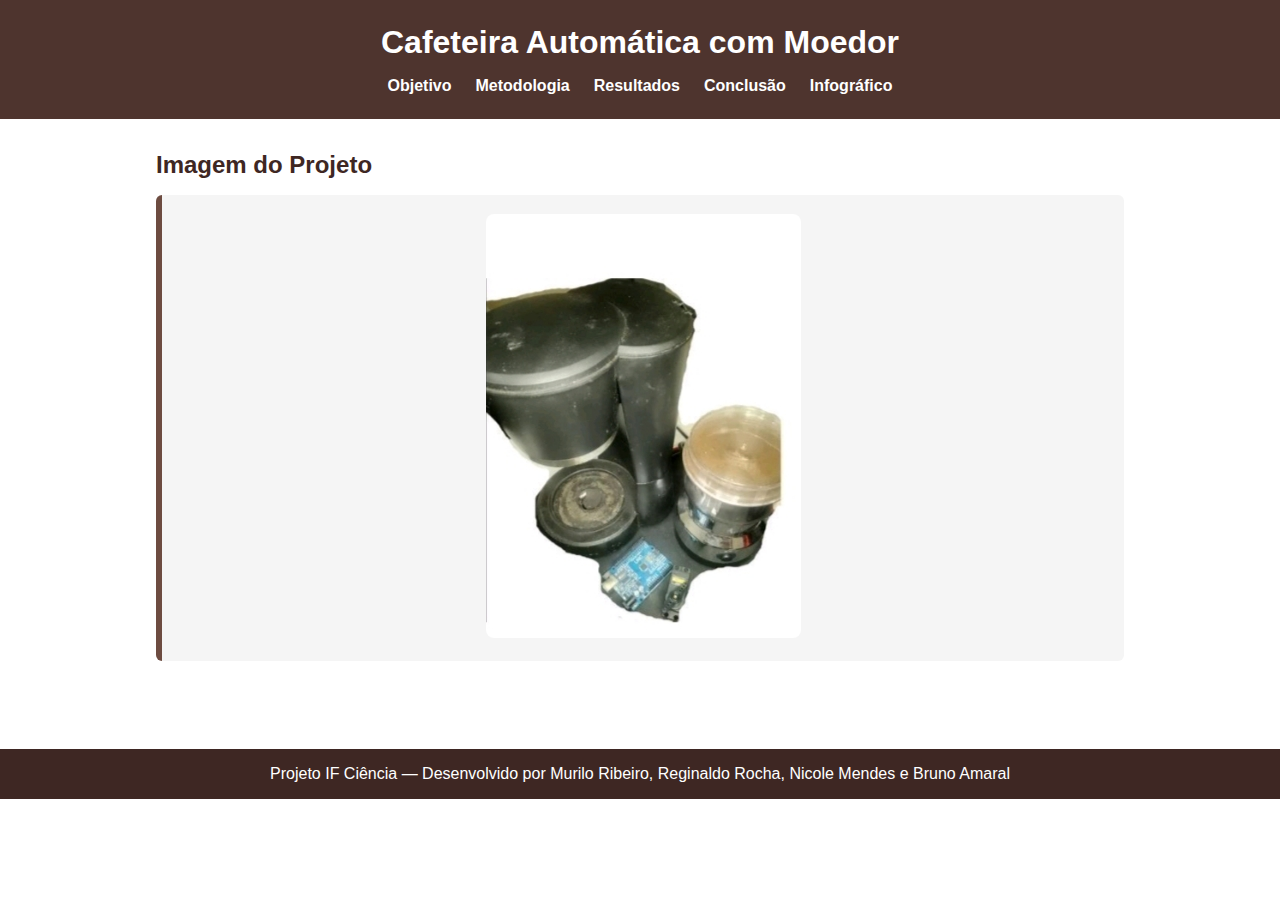
<file: index.html>
<!DOCTYPE html>
<html lang="pt-br">
<head>
    <meta charset="UTF-8" />
    <meta name="viewport" content="width=device-width, initial-scale=1.0" />
    <title>Cafeteira Automática</title>
    <link rel="stylesheet" href="style.css">
</head>
<body>

<header>
    <h1>Cafeteira Automática com Moedor</h1>
    <nav>
        <ul>
            <li><a href="objetivo.html">Objetivo</a></li>
            <li><a href="metodologia.html">Metodologia</a></li>
            <li><a href="resultados.html">Resultados</a></li>
            <li><a href="conclusao.html">Conclusão</a></li>
            <li><a href="infografico.html">Infográfico</a></li>
        </ul>
    </nav>
</header>

<section class="secao" id="foto-projeto">
    <h2>Imagem do Projeto</h2>
    <div class="card" style="text-align:center;">
        <img src="imp.jpg" alt="Foto do protótipo" style="max-width:100%; border-radius:8px;">
    </div>
</section>

<footer>
    <p>Projeto IF Ciência — Desenvolvido por Murilo Ribeiro, Reginaldo Rocha, Nicole Mendes e Bruno Amaral</p>
</footer>

</body>
</html>
</file>
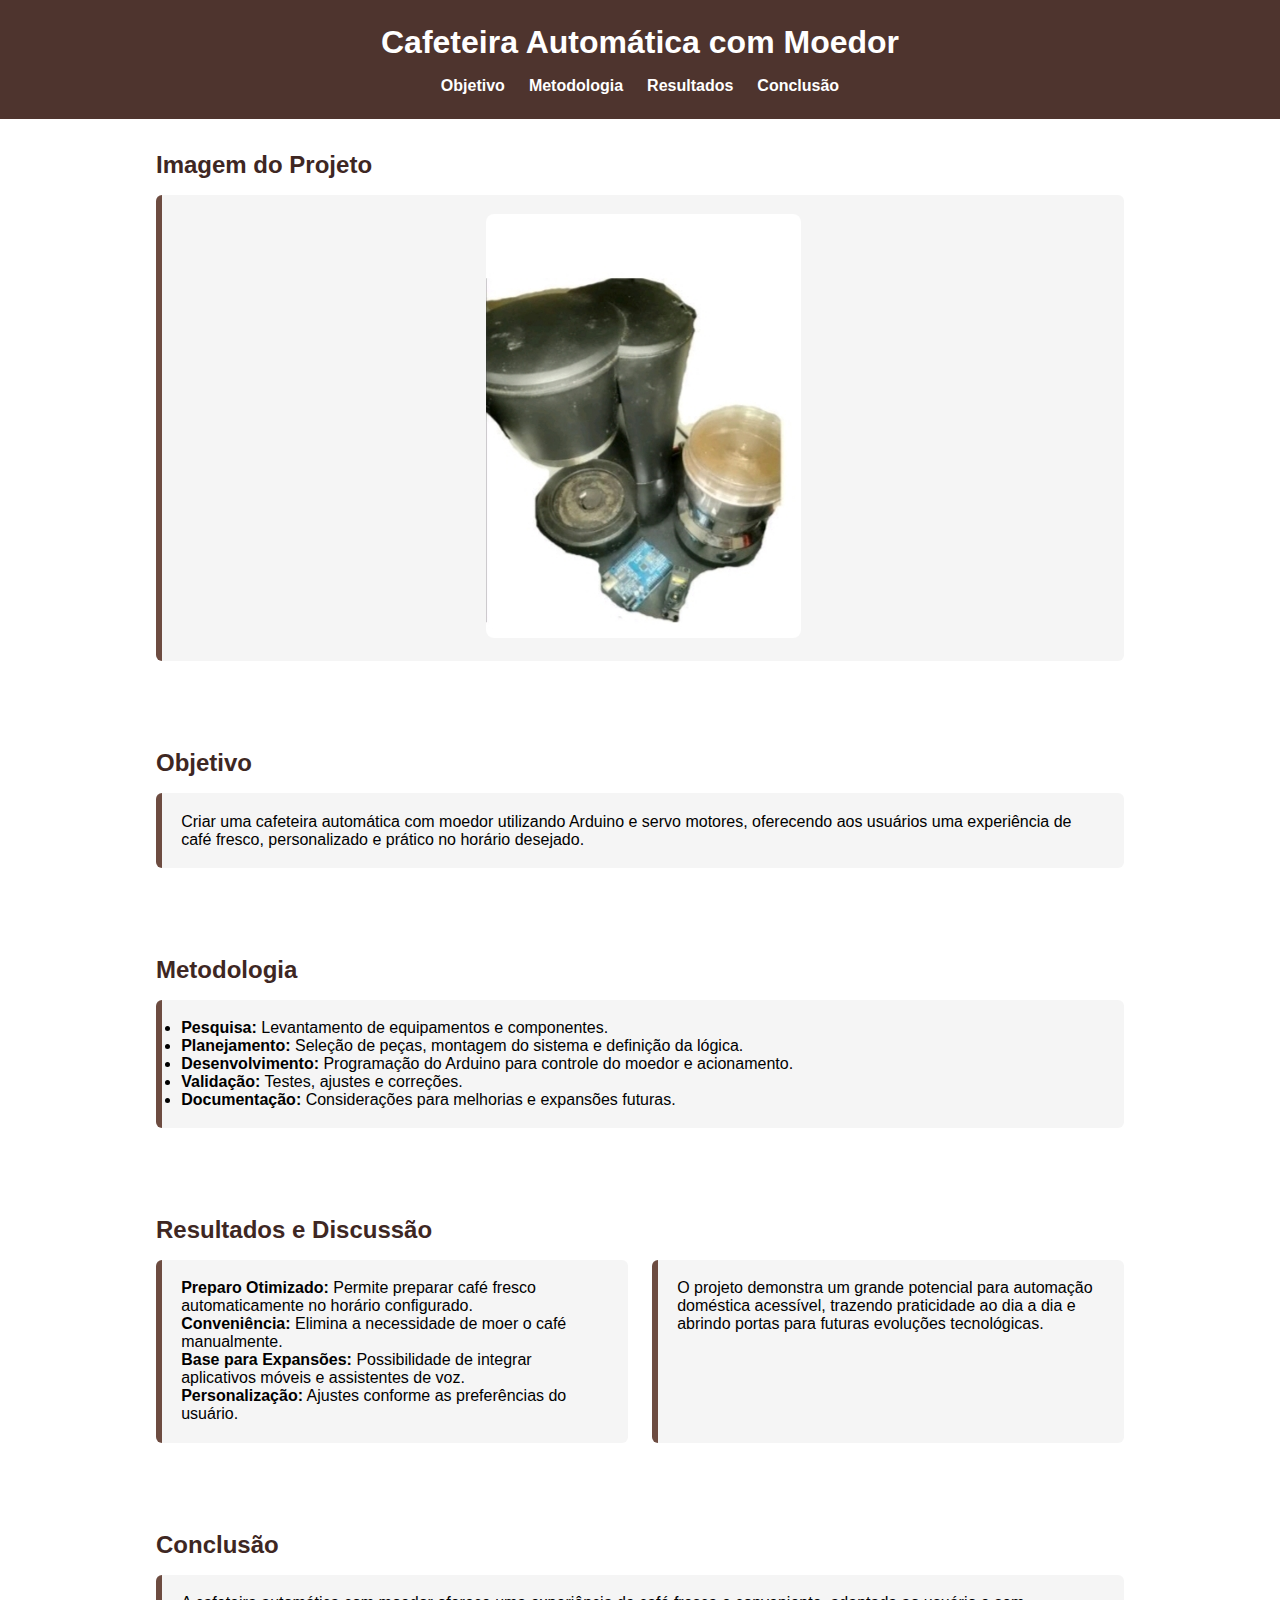
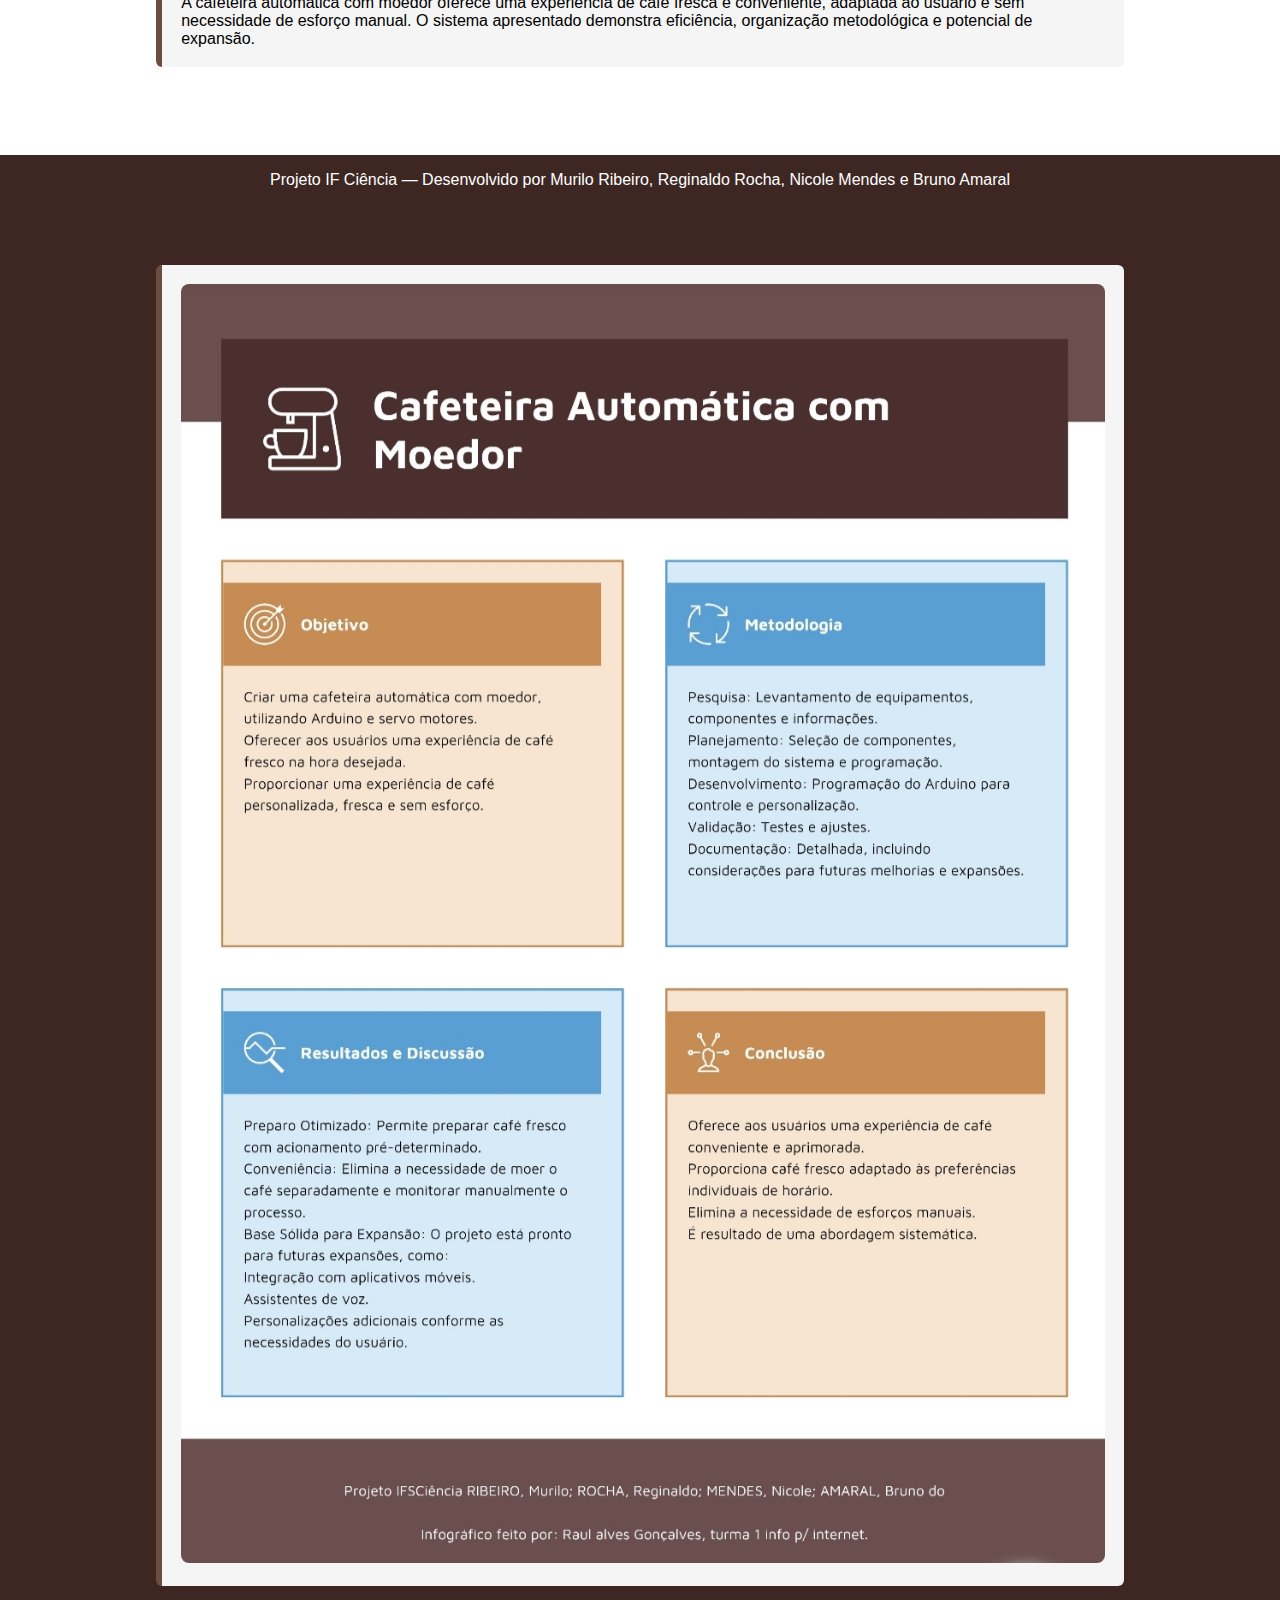
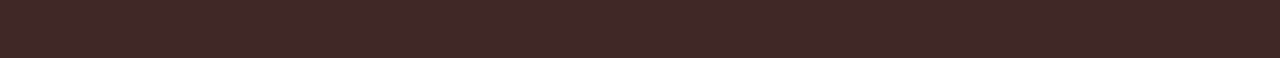
<file: cafeteira_site_atualizado.html>
<!DOCTYPE html>
<html lang="pt-br">
<head>
    <meta charset="UTF-8" />
    <meta name="viewport" content="width=device-width, initial-scale=1.0" />
    <title>Cafeteira Automática com Moedor</title>

    <link rel="stylesheet" href="style.css">
</head>
<body>

<header>
    <h1>Cafeteira Automática com Moedor</h1>
    <nav>
        <ul>
            <li><a href="#objetivo">Objetivo</a></li>
            <li><a href="#metodologia">Metodologia</a></li>
            <li><a href="#resultados">Resultados</a></li>
            <li><a href="#conclusao">Conclusão</a></li>
        </ul>
    </nav>
</header>

<section class="secao" id="foto-projeto">
    <h2>Imagem do Projeto</h2>
    <div class="card" style="text-align:center;">
        <img src="imp.jpg" alt="Foto do protótipo da cafeteira automática" style="max-width:100%; border-radius:8px;">
    </div>
</section>

<section id="objetivo" class="secao">
    <h2>Objetivo</h2>
    <div class="card">
        <p>Criar uma cafeteira automática com moedor utilizando Arduino e servo motores, oferecendo aos usuários uma experiência de café fresco, personalizado e prático no horário desejado.</p>
    </div>
</section>

<section id="metodologia" class="secao">
    <h2>Metodologia</h2>
    <div class="card">
        <ul>
            <li><strong>Pesquisa:</strong> Levantamento de equipamentos e componentes.</li>
            <li><strong>Planejamento:</strong> Seleção de peças, montagem do sistema e definição da lógica.</li>
            <li><strong>Desenvolvimento:</strong> Programação do Arduino para controle do moedor e acionamento.</li>
            <li><strong>Validação:</strong> Testes, ajustes e correções.</li>
            <li><strong>Documentação:</strong> Considerações para melhorias e expansões futuras.</li>
        </ul>
    </div>
</section>

<section id="resultados" class="secao">
    <h2>Resultados e Discussão</h2>
    <div class="grid-2">
        <div class="card">
            <p><strong>Preparo Otimizado:</strong> Permite preparar café fresco automaticamente no horário configurado.</p>
            <p><strong>Conveniência:</strong> Elimina a necessidade de moer o café manualmente.</p>
            <p><strong>Base para Expansões:</strong> Possibilidade de integrar aplicativos móveis e assistentes de voz.</p>
            <p><strong>Personalização:</strong> Ajustes conforme as preferências do usuário.</p>
        </div>
        <div class="card">
            <p>O projeto demonstra um grande potencial para automação doméstica acessível, trazendo praticidade ao dia a dia e abrindo portas para futuras evoluções tecnológicas.</p>
        </div>
    </div>
</section>

<section id="conclusao" class="secao">
    <h2>Conclusão</h2>
    <div class="card">
        <p>A cafeteira automática com moedor oferece uma experiência de café fresca e conveniente, adaptada ao usuário e sem necessidade de esforço manual. O sistema apresentado demonstra eficiência, organização metodológica e potencial de expansão.</p>
    </div>
</section>

<footer>
    <p>Projeto IF Ciência — Desenvolvido por Murilo Ribeiro, Reginaldo Rocha, Nicole Mendes e Bruno Amaral</p>
<section class="secao" id="infografico">
    <h2>Infográfico</h2>
    <div class="card" style="text-align:center;">
        <img src="impp.jpg" alt="Infográfico do projeto" style="max-width:100%; border-radius:8px;">
    </div>
</section>

</footer>

</body>
</html>
</file>
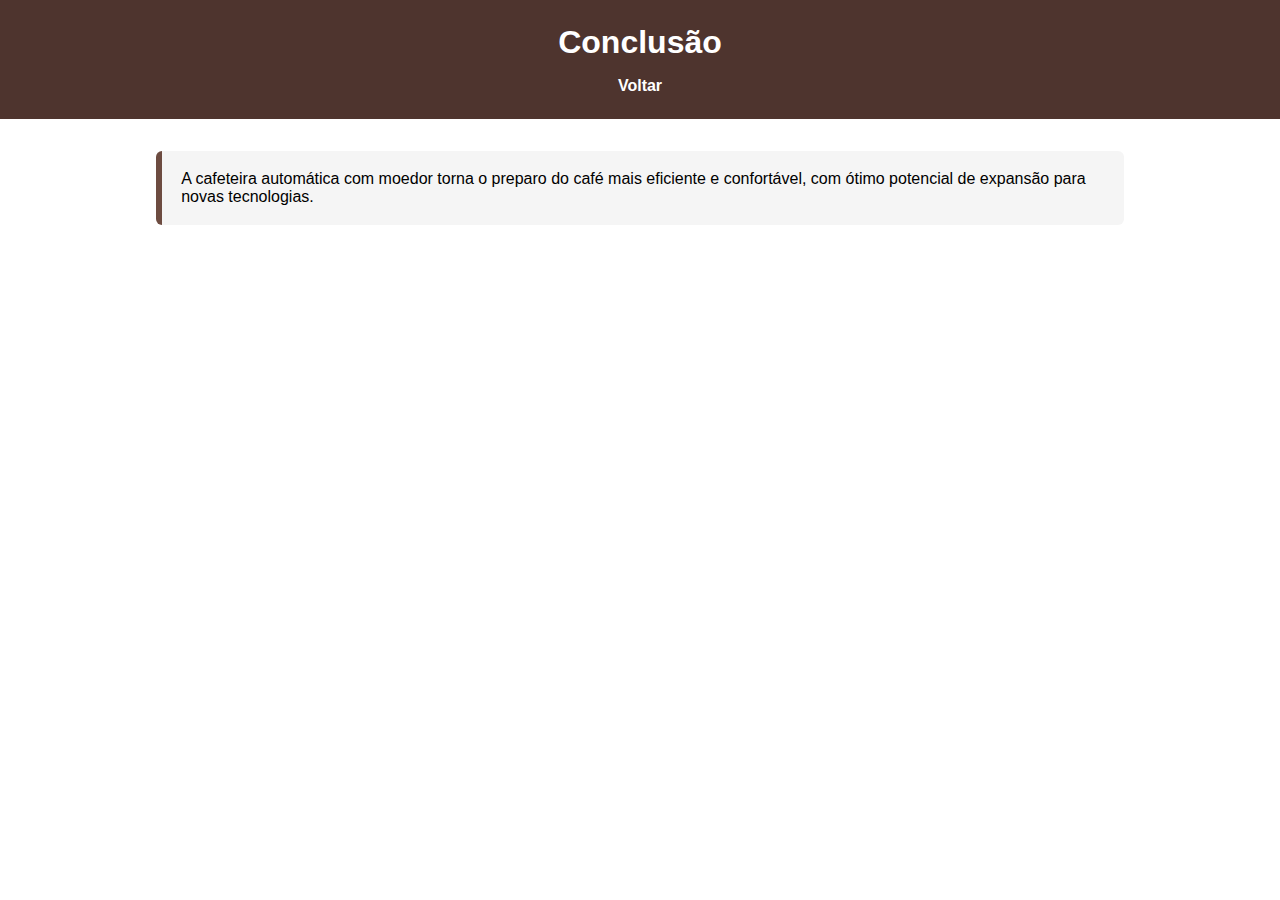
<file: conclusao.html>
<!DOCTYPE html>
<html lang="pt-br">
<head>
<meta charset="UTF-8">
<meta name="viewport" content="width=device-width, initial-scale=1.0">
<title>Conclusão</title>
<link rel="stylesheet" href="style.css">
</head>
<body>
<header>
    <h1>Conclusão</h1>
    <nav><ul><li><a href="index.html">Voltar</a></li></ul></nav>
</header>
<section class="secao">
<div class="card">
<p>A cafeteira automática com moedor torna o preparo do café mais eficiente e confortável, com ótimo potencial de expansão para novas tecnologias.</p>
</div>
</section>
</body>
</html>
</file>
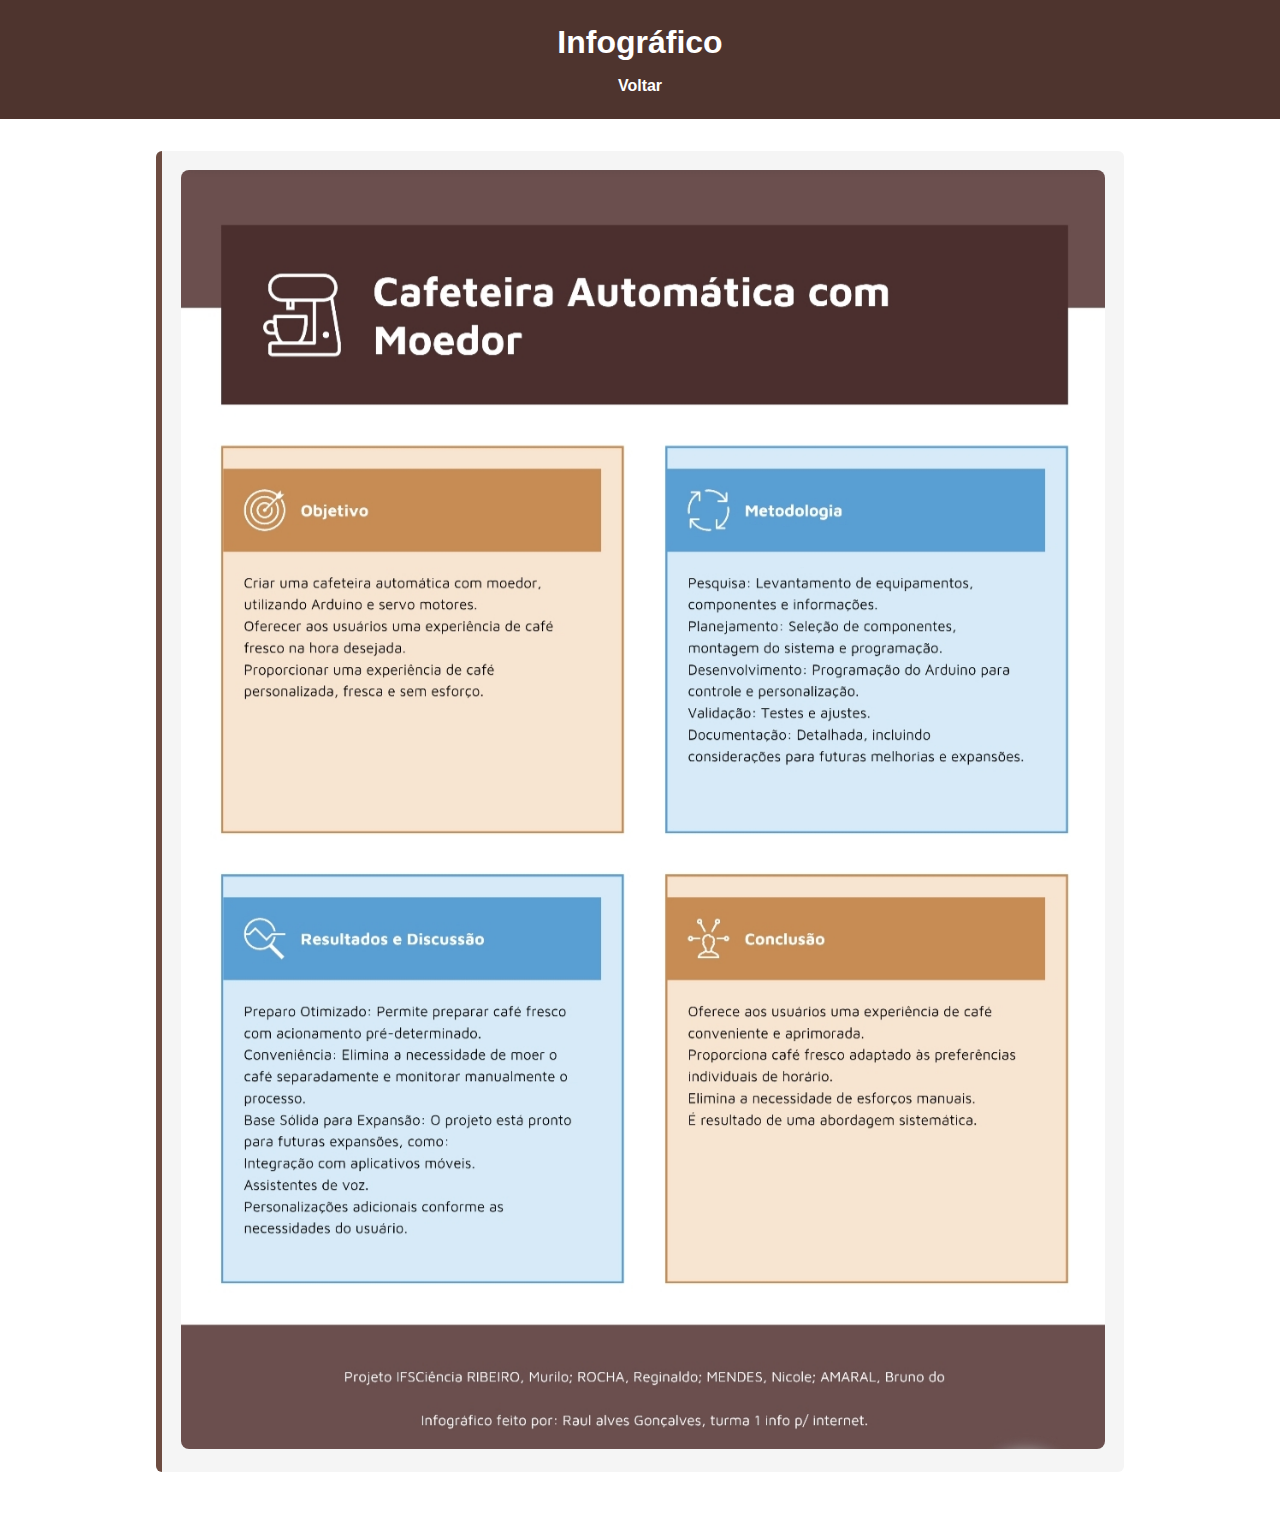
<file: infografico.html>
<!DOCTYPE html>
<html lang="pt-br">
<head>
<meta charset="UTF-8">
<meta name="viewport" content="width=device-width, initial-scale=1.0">
<title>Infográfico</title>
<link rel="stylesheet" href="style.css">
</head>
<body>
<header>
    <h1>Infográfico</h1>
    <nav>
        <ul>
            <li><a href="index.html">Voltar</a></li>
        </ul>
    </nav>
</header>

<section class="secao">
    <div class="card" style="text-align:center;">
        <img src="impp.jpg" alt="Infográfico do projeto" style="max-width:100%; border-radius:8px;">
    </div>
</section>

</body>
</html>
</file>
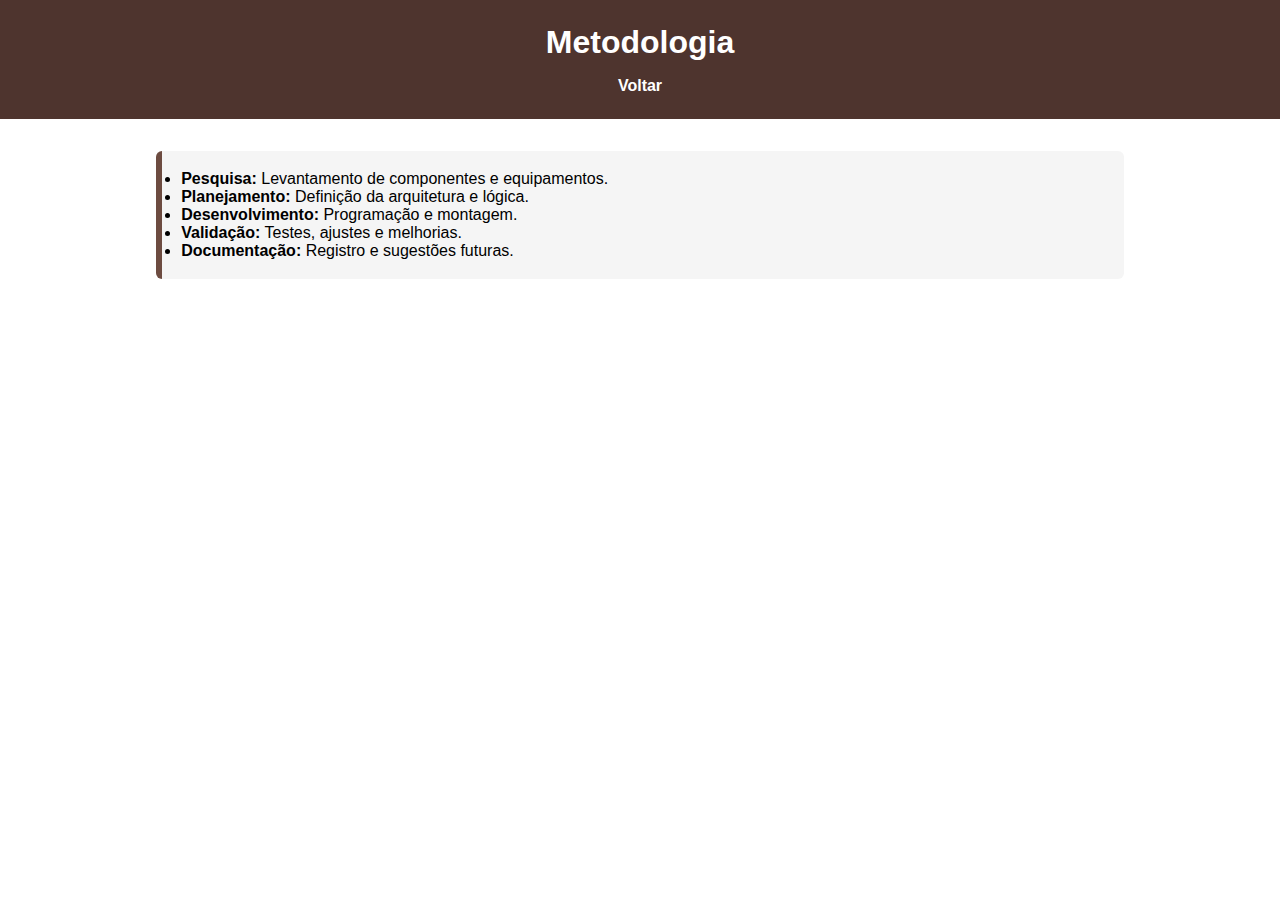
<file: metodologia.html>
<!DOCTYPE html>
<html lang="pt-br">
<head>
<meta charset="UTF-8">
<meta name="viewport" content="width=device-width, initial-scale=1.0">
<title>Metodologia</title>
<link rel="stylesheet" href="style.css">
</head>
<body>
<header>
    <h1>Metodologia</h1>
    <nav><ul><li><a href="index.html">Voltar</a></li></ul></nav>
</header>
<section class="secao">
<div class="card">
<ul>
<li><strong>Pesquisa:</strong> Levantamento de componentes e equipamentos.</li>
<li><strong>Planejamento:</strong> Definição da arquitetura e lógica.</li>
<li><strong>Desenvolvimento:</strong> Programação e montagem.</li>
<li><strong>Validação:</strong> Testes, ajustes e melhorias.</li>
<li><strong>Documentação:</strong> Registro e sugestões futuras.</li>
</ul>
</div>
</section>
</body>
</html>
</file>
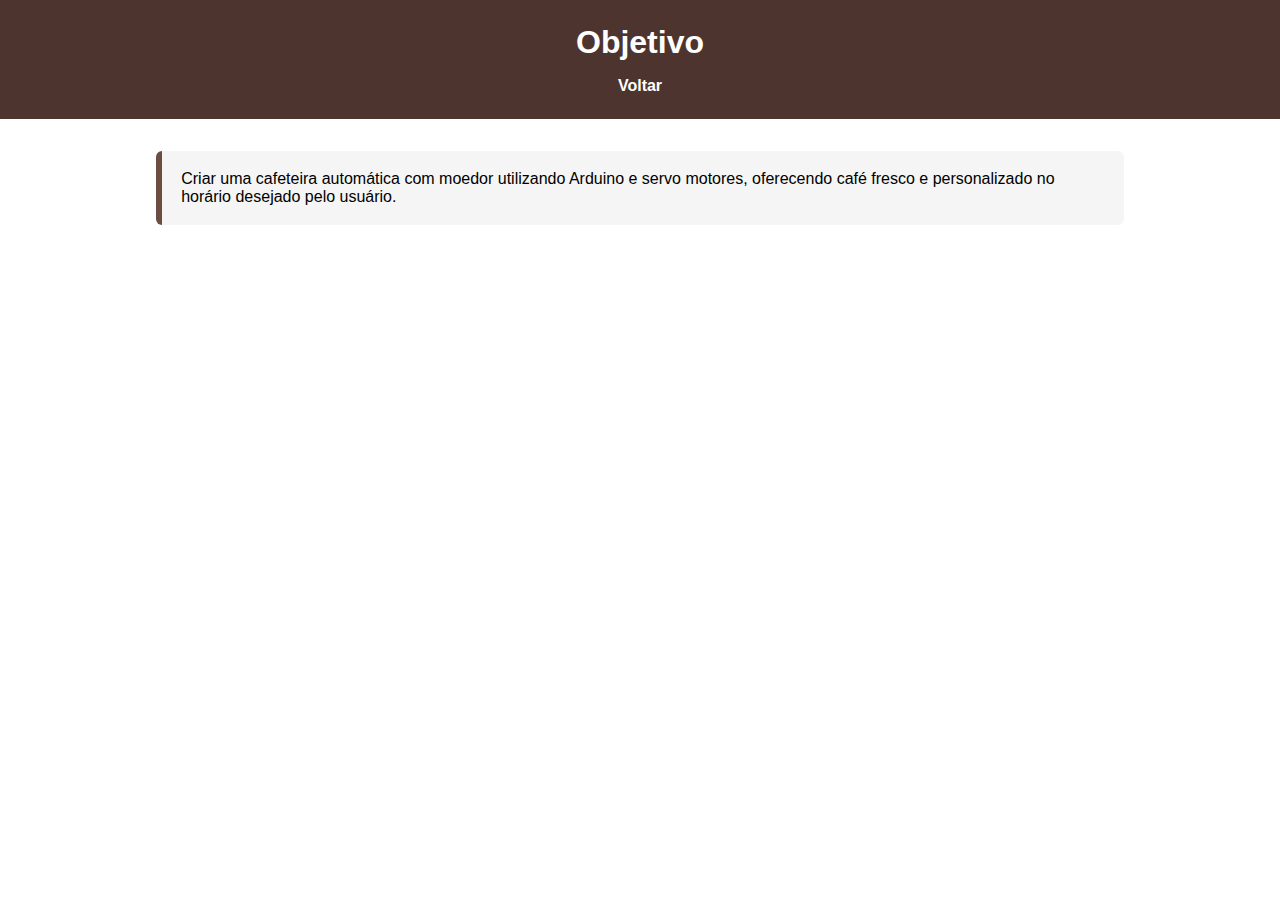
<file: objetivo.html>
<!DOCTYPE html>
<html lang="pt-br">
<head>
<meta charset="UTF-8">
<meta name="viewport" content="width=device-width, initial-scale=1.0">
<title>Objetivo</title>
<link rel="stylesheet" href="style.css">
</head>
<body>
<header>
    <h1>Objetivo</h1>
    <nav><ul><li><a href="index.html">Voltar</a></li></ul></nav>
</header>
<section class="secao">
    <div class="card">
        <p>Criar uma cafeteira automática com moedor utilizando Arduino e servo motores, oferecendo café fresco e personalizado no horário desejado pelo usuário.</p>
    </div>
</section>
</body>
</html>
</file>
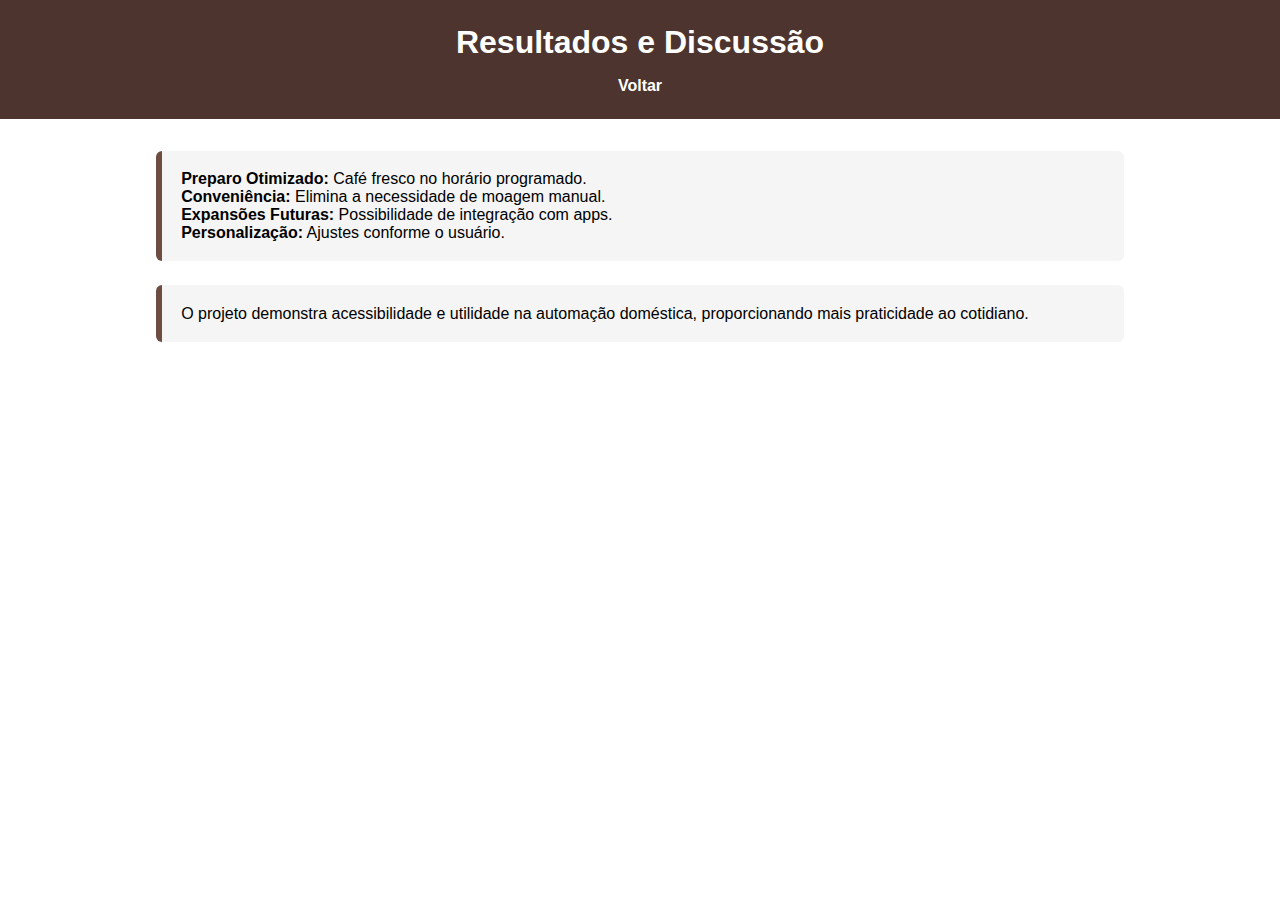
<file: resultados.html>
<!DOCTYPE html>
<html lang="pt-br">
<head>
<meta charset="UTF-8">
<meta name="viewport" content="width=device-width, initial-scale=1.0">
<title>Resultados</title>
<link rel="stylesheet" href="style.css">
</head>
<body>
<header>
    <h1>Resultados e Discussão</h1>
    <nav><ul><li><a href="index.html">Voltar</a></li></ul></nav>
</header>
<section class="secao">
<div class="card">
<p><strong>Preparo Otimizado:</strong> Café fresco no horário programado.</p>
<p><strong>Conveniência:</strong> Elimina a necessidade de moagem manual.</p>
<p><strong>Expansões Futuras:</strong> Possibilidade de integração com apps.</p>
<p><strong>Personalização:</strong> Ajustes conforme o usuário.</p>
</div>
<div class="card">
<p>O projeto demonstra acessibilidade e utilidade na automação doméstica, proporcionando mais praticidade ao cotidiano.</p>
</div>
</section>
</body>
</html>
</file>
<file: style.css>
* {
    margin: 0;
    padding: 0;
    box-sizing: border-box;
    font-family: Arial, sans-serif;
}

header {
    background: #4e342e;
    color: #fff;
    padding: 1.5rem;
    text-align: center;
}

nav ul {
    list-style: none;
    display: flex;
    gap: 1.5rem;
    justify-content: center;
    margin-top: 1rem;
}

nav a {
    color: #fff;
    text-decoration: none;
    font-weight: bold;
}

.secao {
    padding: 2rem 1rem;
    max-width: 1000px;
    margin: auto;
}

h2 {
    margin-bottom: 1rem;
    color: #3e2723;
}

.card {
    background: #f5f5f5;
    border-left: 6px solid #6d4c41;
    padding: 1.2rem;
    border-radius: 6px;
    margin-bottom: 1.5rem;
}

footer {
    background: #3e2723;
    color: white;
    text-align: center;
    padding: 1rem;
    margin-top: 2rem;
}

@media (min-width: 768px) {
    .grid-2 {
        display: grid;
        grid-template-columns: 1fr 1fr;
        gap: 1.5rem;
    }
}
</file>
